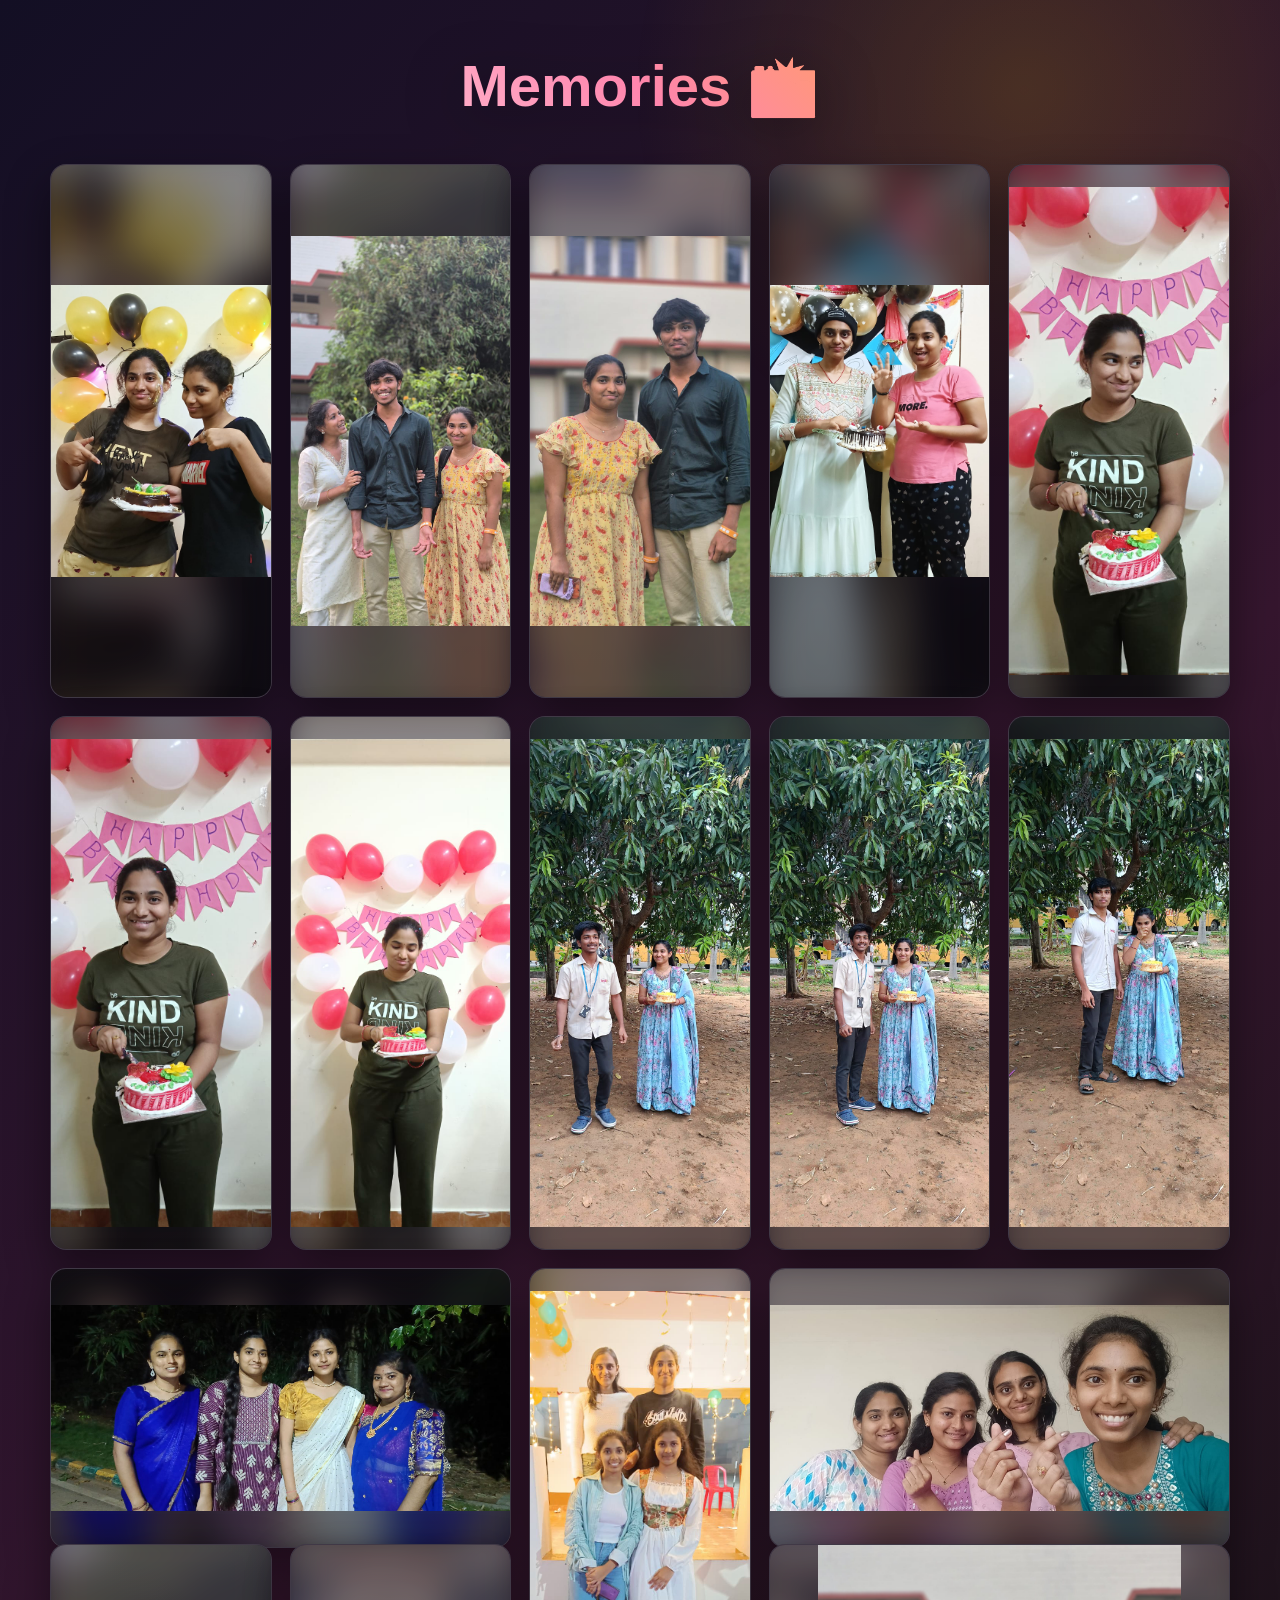
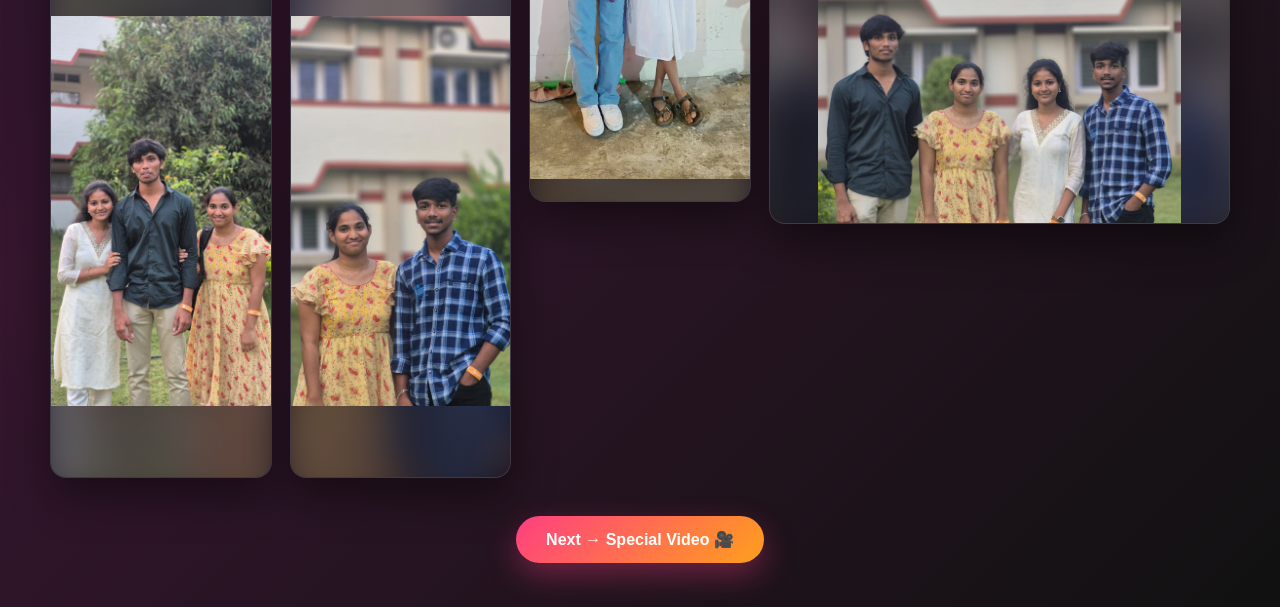
<file: gallery.html>
<!DOCTYPE html>
<html lang="en">

<head>
<meta charset="UTF-8">
<meta name="viewport" content="width=device-width, initial-scale=1.0">

<title>Memories 📸</title>

<style>

*{
box-sizing:border-box;
}

body{

margin:0;

font-family:'Segoe UI',sans-serif;

background:
linear-gradient(135deg,#130f24,#35162e 54%,#111);

color:white;

text-align:center;
min-height:100vh;

}

.overlay{
position:fixed;
inset:0;
background:radial-gradient(circle at 80% 10%,rgba(255,193,7,0.16),transparent 30%);
z-index:-1;
}

h1{
font-size:58px;
margin:52px 18px 10px;
background:linear-gradient(45deg,#fff,#ff85ad,#ffc107);
-webkit-background-clip:text;
background-clip:text;
color:transparent;
filter:drop-shadow(0 12px 30px rgba(0,0,0,0.38));
}

.gallery{

display:grid;
grid-template-columns:repeat(auto-fit,minmax(220px,1fr));
grid-auto-flow:dense;
grid-auto-rows:120px;
gap:18px;

width:min(1180px,94vw);
margin:0 auto;
padding:34px 0 38px;

}

.photo{
position:relative;
grid-row:span 3;
min-height:280px;
overflow:hidden;
border-radius:16px;
border:1px solid rgba(255,255,255,0.18);
box-shadow:0 18px 44px rgba(0,0,0,0.45);
background:#160d1d;
transition:transform 0.22s ease,box-shadow 0.22s ease;
}

.photo::before{
content:"";
position:absolute;
inset:0;
background-image:var(--img);
background-size:cover;
background-position:center;
filter:blur(18px);
transform:scale(1.12);
opacity:0.55;
}

.photo::after{
content:"";
position:absolute;
inset:0;
background:linear-gradient(180deg,rgba(0,0,0,0.04),rgba(0,0,0,0.2));
}

.photo img{
position:relative;
z-index:1;

width:100%;
max-width:100%;
height:100%;

object-fit:contain;
display:block;
}

.photo.tall{
grid-row:span 4;
}

.photo.wide{
grid-column:span 2;
grid-row:span 2;
}

.photo:hover{
transform:translateY(-6px) scale(1.02);
box-shadow:0 24px 54px rgba(0,0,0,0.6);
}

.next{

padding:14px 30px;

background:linear-gradient(135deg,#ff4081,#ff9f1c);

color:white;

text-decoration:none;

border-radius:999px;
display:inline-block;
margin-bottom:44px;
font-weight:700;
box-shadow:0 12px 30px rgba(255,64,129,0.35);
transition:transform 0.2s ease,box-shadow 0.2s ease;

}

.next:hover{
transform:translateY(-2px);
box-shadow:0 16px 34px rgba(255,64,129,0.48);
}

@media (max-width:520px){
h1{
font-size:38px;
}

.gallery{
grid-template-columns:1fr;
grid-auto-rows:95px;
}

.photo,
.photo.wide{
grid-column:span 1;
}
}

</style>

</head>

<body>

<div class="overlay"></div>

<h1>Memories 📸</h1>

<div class="gallery">

<div class="photo tall" style="--img:url('assets/img1.png')"><img src="assets/img1.png"></div>
<div class="photo tall" style="--img:url('assets/WhatsApp Image 2026-03-21 at 9.37.46 PM (1).jpeg')"><img src="assets/WhatsApp Image 2026-03-21 at 9.37.46 PM (1).jpeg"></div>
<div class="photo tall" style="--img:url('assets/WhatsApp Image 2026-03-21 at 9.37.57 PM.jpeg')"><img src="assets/WhatsApp Image 2026-03-21 at 9.37.57 PM.jpeg"></div>
<div class="photo tall" style="--img:url('assets/WhatsApp Image 2026-04-29 at 6.13.02 PM.jpeg')"><img src="assets/WhatsApp Image 2026-04-29 at 6.13.02 PM.jpeg"></div>
<div class="photo tall" style="--img:url('assets/WhatsApp Image 2026-05-03 at 11.51.24 PM (1).jpeg')"><img src="assets/WhatsApp Image 2026-05-03 at 11.51.24 PM (1).jpeg"></div>
<div class="photo tall" style="--img:url('assets/WhatsApp Image 2026-05-03 at 11.51.24 PM (2).jpeg')"><img src="assets/WhatsApp Image 2026-05-03 at 11.51.24 PM (2).jpeg"></div>
<div class="photo tall" style="--img:url('assets/WhatsApp Image 2026-05-03 at 11.51.24 PM.jpeg')"><img src="assets/WhatsApp Image 2026-05-03 at 11.51.24 PM.jpeg"></div>
<div class="photo tall" style="--img:url('assets/WhatsApp Image 2026-05-03 at 11.51.42 PM (1).jpeg')"><img src="assets/WhatsApp Image 2026-05-03 at 11.51.42 PM (1).jpeg"></div>
<div class="photo tall" style="--img:url('assets/WhatsApp Image 2026-05-03 at 11.51.42 PM.jpeg')"><img src="assets/WhatsApp Image 2026-05-03 at 11.51.42 PM.jpeg"></div>
<div class="photo tall" style="--img:url('assets/WhatsApp Image 2026-05-03 at 11.51.43 PM.jpeg')"><img src="assets/WhatsApp Image 2026-05-03 at 11.51.43 PM.jpeg"></div>
<div class="photo wide" style="--img:url('assets/WhatsApp Image 2026-05-04 at 12.06.56 AM (1).jpeg')"><img src="assets/WhatsApp Image 2026-05-04 at 12.06.56 AM (1).jpeg"></div>
<div class="photo tall" style="--img:url('assets/WhatsApp Image 2026-05-04 at 12.06.56 AM (2).jpeg')"><img src="assets/WhatsApp Image 2026-05-04 at 12.06.56 AM (2).jpeg"></div>
<div class="photo wide" style="--img:url('assets/WhatsApp Image 2026-05-04 at 12.06.56 AM.jpeg')"><img src="assets/WhatsApp Image 2026-05-04 at 12.06.56 AM.jpeg"></div>
<div class="photo tall" style="--img:url('assets/WhatsApp Image 2026-05-04 at 12.10.00 AM (1).jpeg')"><img src="assets/WhatsApp Image 2026-05-04 at 12.10.00 AM (1).jpeg"></div>
<div class="photo wide" style="--img:url('assets/WhatsApp Image 2026-05-04 at 12.10.00 AM.jpeg')"><img src="assets/WhatsApp Image 2026-05-04 at 12.10.00 AM.jpeg"></div>
<div class="photo tall" style="--img:url('assets/WhatsApp Image 2026-05-04 at 12.10.01 AM.jpeg')"><img src="assets/WhatsApp Image 2026-05-04 at 12.10.01 AM.jpeg"></div>

</div>

<a href="video.html"
class="next">

Next → Special Video 🎥

</a>

</body>
</html>
</file>
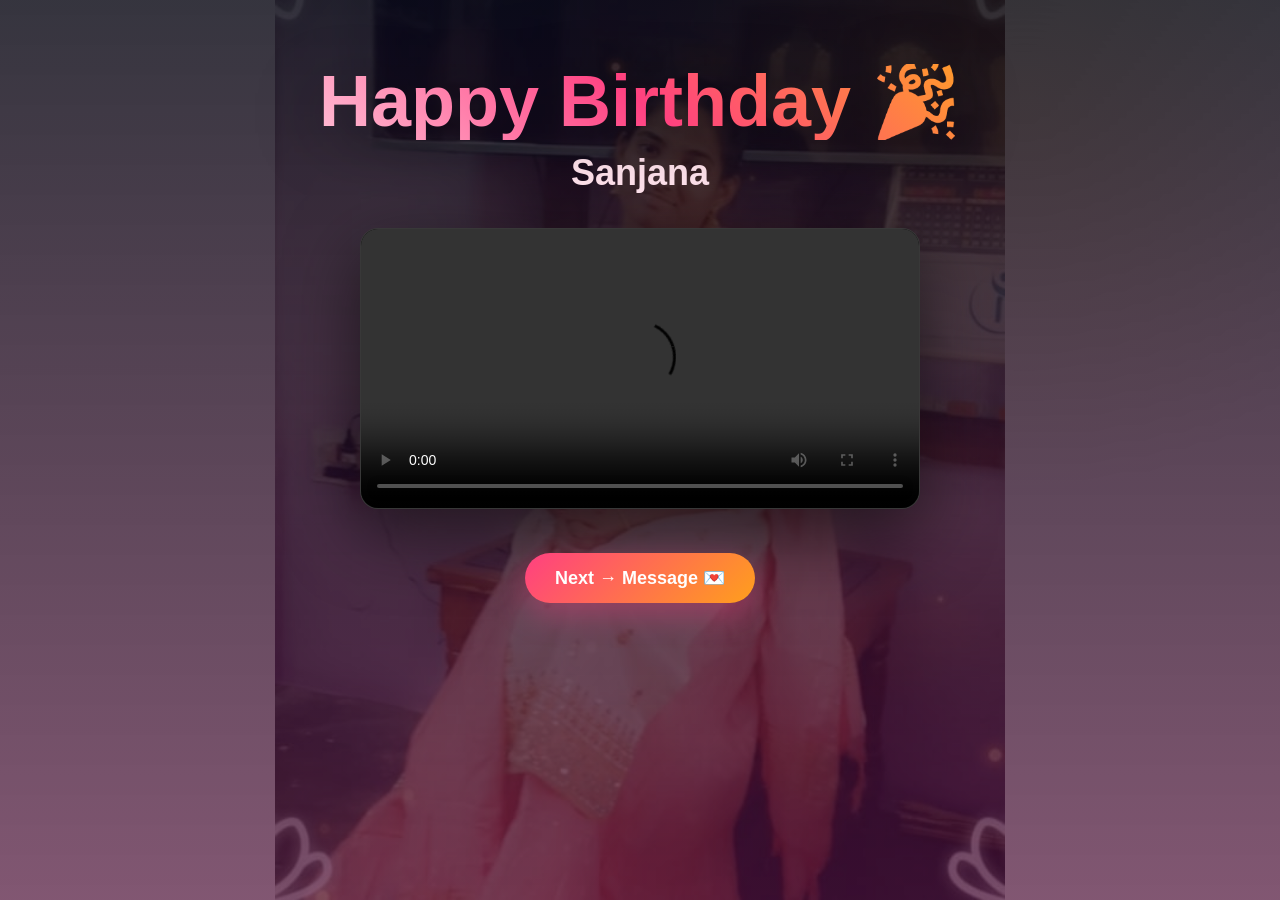
<file: home.html>
<!DOCTYPE html>
<html lang="en">

<head>
<meta charset="UTF-8">
<meta name="viewport" content="width=device-width, initial-scale=1.0">

<title>Birthday Wishes 🎉</title>

<style>

*{
box-sizing:border-box;
}

body{

margin:0;
font-family:'Segoe UI',sans-serif;

background:url("images/image.png")
center/contain no-repeat fixed;

color:white;
text-align:center;
min-height:100vh;

}

.overlay{
position:fixed;
inset:0;
background:
linear-gradient(180deg,rgba(9,8,20,0.82),rgba(76,15,54,0.7)),
radial-gradient(circle at 80% 12%,rgba(255,193,7,0.2),transparent 30%);
z-index:-1;
}

/* Hero */

.hero{

padding:64px 20px 44px;
max-width:980px;
margin:0 auto;

}

h1{

font-size:72px;
margin:0;
line-height:1.05;

background:linear-gradient(
45deg,#fff0f6,#ff4081,#ffc107);

-webkit-background-clip:text;
background-clip:text;

color:transparent;
filter:drop-shadow(0 12px 34px rgba(0,0,0,0.45));

}

h2{
font-size:36px;
margin:12px 0 0;
color:#ffe2ec;
font-weight:600;
}

.video-box{

width:90%;

max-width:560px;

margin:34px auto 28px;

border-radius:18px;

overflow:hidden;

background:#000;

border:1px solid rgba(255,255,255,0.22);
box-shadow:0 24px 70px rgba(0,0,0,0.55);

}

video{

width:100%;

max-height:70vh;

object-fit:contain;

display:block;

}

/* Button */

.next{

margin-top:16px;

padding:14px 30px;

background:linear-gradient(135deg,#ff4081,#ff9f1c);

color:white;

text-decoration:none;

border-radius:999px;

font-size:18px;
font-weight:700;

display:inline-block;
box-shadow:0 12px 30px rgba(255,64,129,0.35);
transition:transform 0.2s ease,box-shadow 0.2s ease;

}

.next:hover{
transform:translateY(-2px);
box-shadow:0 16px 34px rgba(255,64,129,0.48);
}

@media (max-width:600px){
.hero{
padding-top:46px;
}

h1{
font-size:44px;
}

h2{
font-size:26px;
}
}

</style>

</head>

<body>

<div class="overlay"></div>

<div class="hero">

<h1>Happy Birthday 🎉</h1>

<h2>Sanjana</h2>

<div class="video-box">

<video id="birthdayVideo" autoplay playsinline preload="auto" controls>

<source
src="videos/Untitled-.mp4"
type="video/mp4">

</video>

</div>

<a href="message.html"
class="next">

Next → Message 💌

</a>

</div>

<script>
const birthdayVideo = document.getElementById('birthdayVideo');

birthdayVideo.play().catch(() => {
  birthdayVideo.controls = true;
});
</script>

</body>
</html>
</file>
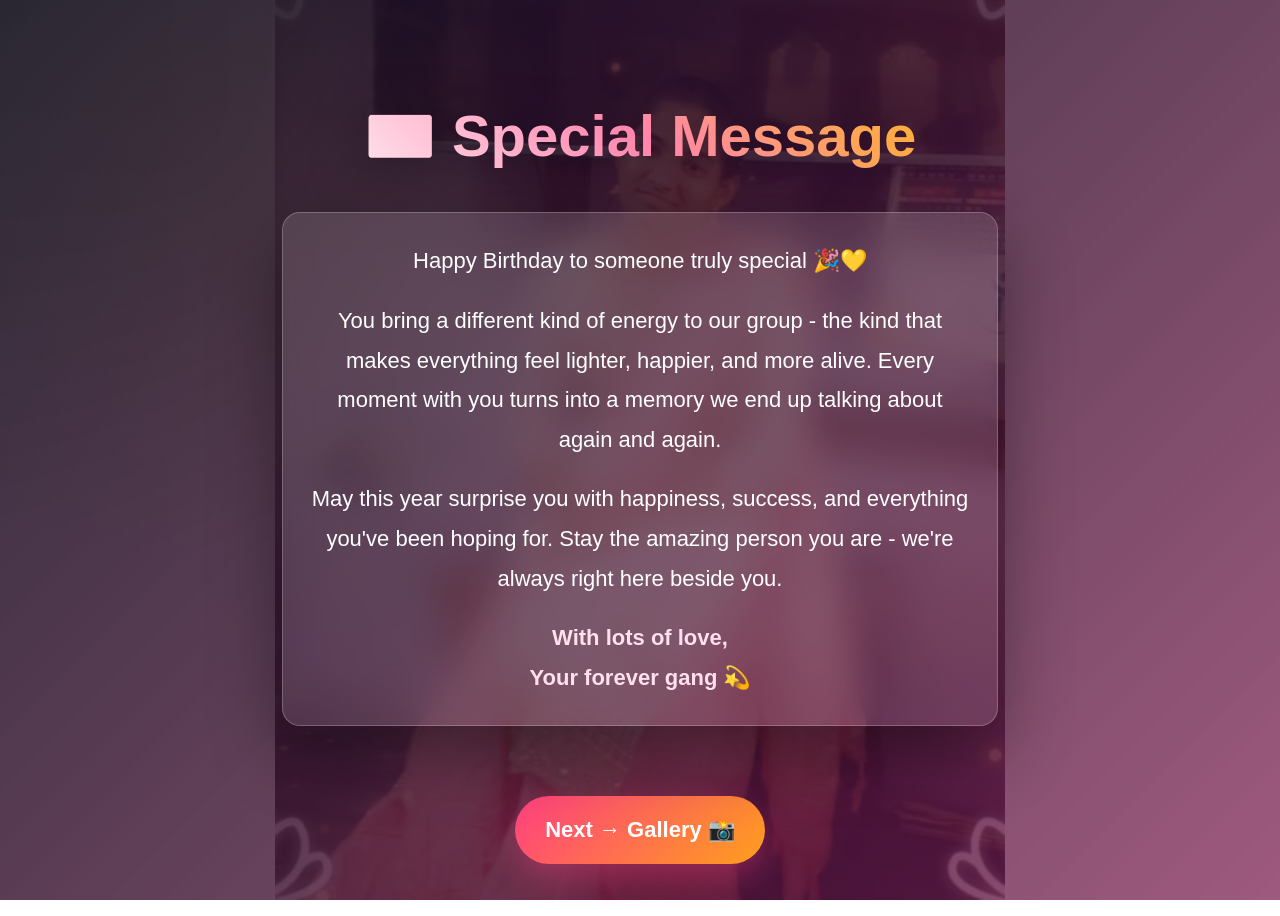
<file: message.html>
<!DOCTYPE html>
<html lang="en">

<head>
<meta charset="UTF-8">
<meta name="viewport" content="width=device-width, initial-scale=1.0">

<title>Message 💌</title>

<style>

*{
box-sizing:border-box;
}

body{
margin:0;
font-family:'Segoe UI',sans-serif;
background:url("images/image.png")
center/contain no-repeat fixed;
color:white;
text-align:center;
min-height:100vh;
}

.overlay{
position:fixed;
inset:0;
background:
linear-gradient(135deg,rgba(12,10,26,0.88),rgba(121,26,77,0.72)),
radial-gradient(circle at 15% 15%,rgba(255,193,7,0.2),transparent 32%);
z-index:-1;
}

.message{
max-width:760px;
margin:0 auto;
padding:84px 22px 52px;
font-size:22px;
line-height:1.8;
}

.message h1{
font-size:58px;
margin:0 0 24px;
background:linear-gradient(45deg,#fff,#ff85ad,#ffc107);
-webkit-background-clip:text;
background-clip:text;
color:transparent;
filter:drop-shadow(0 12px 30px rgba(0,0,0,0.38));
}

.message-card{
background:rgba(255,255,255,0.13);
border:1px solid rgba(255,255,255,0.22);
border-radius:18px;
box-shadow:0 24px 70px rgba(0,0,0,0.42);
backdrop-filter:blur(16px);
margin:0 auto 30px;
padding:28px;
}

.message-card p{
margin:0 0 20px;
}

.message-card p:last-child{
margin-bottom:0;
}

.signature{
color:#ffe0ec;
font-weight:700;
}

.next{
padding:14px 30px;
background:linear-gradient(135deg,#ff4081,#ff9f1c);
color:white;
text-decoration:none;
border-radius:999px;
display:inline-block;
font-weight:700;
box-shadow:0 12px 30px rgba(255,64,129,0.35);
transition:transform 0.2s ease,box-shadow 0.2s ease;
}

.next:hover{
transform:translateY(-2px);
box-shadow:0 16px 34px rgba(255,64,129,0.48);
}

@media (max-width:520px){
.message{
font-size:18px;
padding-top:56px;
}

.message h1{
font-size:38px;
}
}

</style>

</head>

<body>

<div class="overlay"></div>

<div class="message">

<h1>💌 Special Message</h1>

<div class="message-card">

<p>Happy Birthday to someone truly special 🎉💛</p>

<p>
You bring a different kind of energy to our group - the kind that makes everything feel lighter, happier, and more alive. Every moment with you turns into a memory we end up talking about again and again.
</p>

<p>
May this year surprise you with happiness, success, and everything you've been hoping for. Stay the amazing person you are - we're always right here beside you.
</p>

<p class="signature">
With lots of love,<br>
Your forever gang 💫
</p>

</div>

<br>

<a href="gallery.html"
class="next">

Next → Gallery 📸

</a>

</div>

</body>
</html>
</file>
